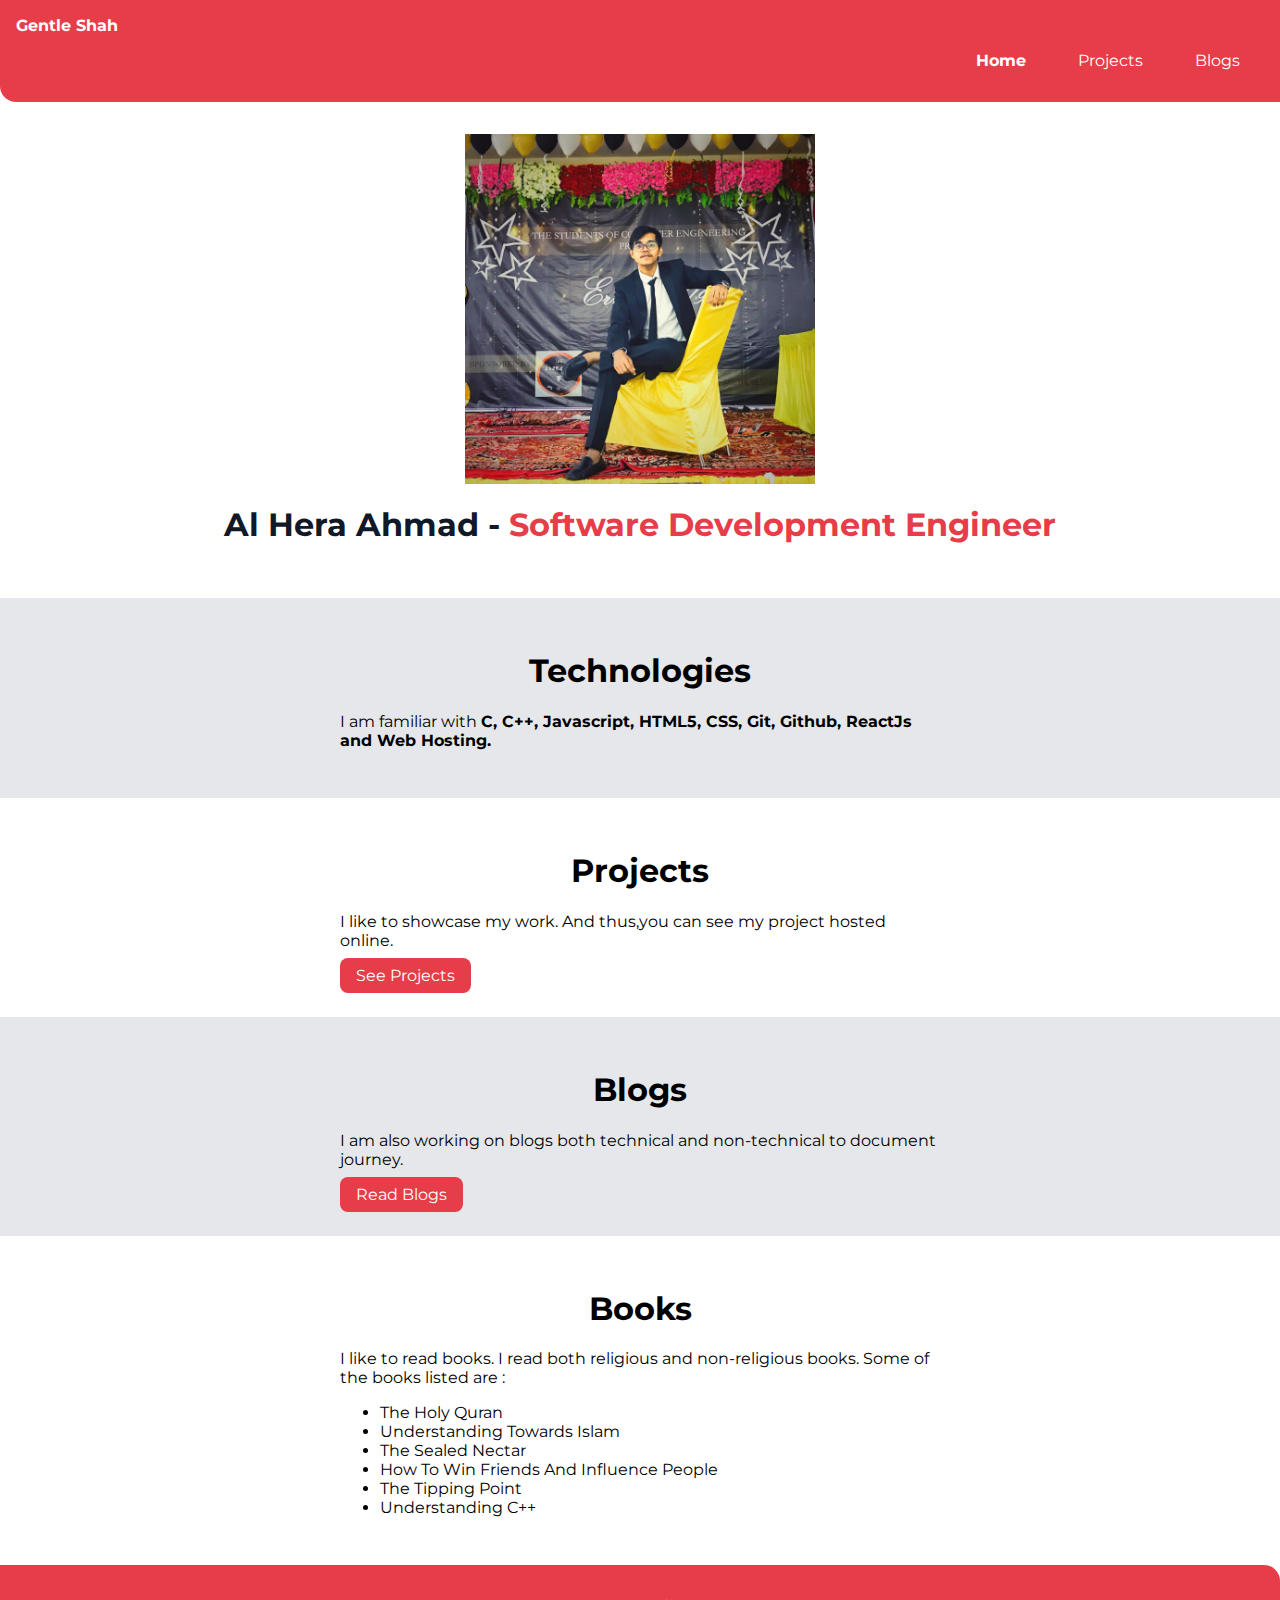
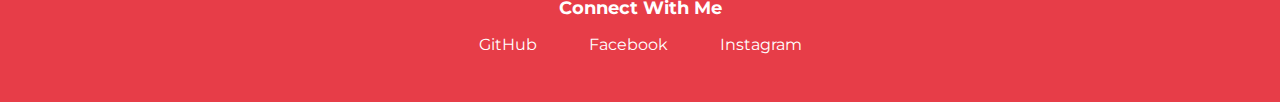
<file: index.html>
<!DOCTYPE html>
<html lang="en">
<head>
    <meta charset="UTF-8">
    <meta name="viewport" content="width=device-width, initial-scale=1.0">
    <title>Home | Gentle Shah</title>
    <link href="styles.css" rel="stylesheet"/>
</head>
<body>
    
    <nav class="navigation">
        <div class="nav-brand">Gentle Shah</div>
        <ul class="list-non-bullet nav-pills">
            <li class="list-item-inline"><a class="link link-active" href="/">Home</a>
            </li>
            <li class="list-item-inline"><a class="link" href="/projects.html">Projects</a>
            </li>
            <li class="list-item-inline"><a class="link" href="/blogs.html">Blogs</a>
            </li>
        </ul>
    </nav>

    <header class="hero">
        <img class="hero-img" src="images/shah dp-min.jpg" />
        <h1 class="hero-heading">Al Hera Ahmad - <span class="heading-inverted">Software Development Engineer</span></h1>
    </header>

    <section class="section ow">
        <div class="container container-centre">
            <h1>Technologies</h1>
            <p>
                I am familiar with <strong>C, C++, Javascript, HTML5, CSS, Git, Github, ReactJs and Web Hosting.</strong>
            </p>
        </div> 
    </section>

    <section class="section">
        <div class="container container-centre">
            <h1>Projects</h1>
            <p>I like to showcase my work. And thus,you can see my project hosted online.
            </p>
            <a class="link link-primary" href="/projects.html">See Projects</a>
        </div>
    </section>

    <section class="section ow">
        <div class="container container-centre">
            <h1>Blogs</h1>
            <p>
                I am also working on blogs both technical and non-technical to document journey.</strong>
            </p>
            <a class="link link-primary" href="/blogs.html">Read Blogs</a>
        </div> 
    </section>

    <section class="section">
        <div class="container container-centre">
            <h1>Books</h1>
            <p>I like to read books. I read both religious and non-religious books. Some of the books listed are :
            </p>
            <ul >
                <li>The Holy Quran</li>
                <li>Understanding Towards Islam</li>
                <li>The Sealed Nectar</li>
                <li>How To Win Friends And Influence People</li>
                <li>The Tipping Point</li>
                <li>Understanding C++</li>
            </ul>
        </div>
    </section>

    <footer class="footer">
        <div class="footer-header">Connect With Me</div>
        <ul class="social-links list-non-bullet">
            <li class="list-item-inline">
                <a class="link" href="https://github.com/iamalhera">
                   GitHub
                </a>
            </li>
            <li class="list-item-inline">
                <a class="link" href="https://www.facebook.com/alhera.ahmad">
                   Facebook
                </a>
            </li>
            <li class="list-item-inline">
                <a class="link" href="https://www.instagram.com/gentle_shah/">
                   Instagram
                </a>
            </li>
        </ul>
    </footer>

</body>
</html>
</file>
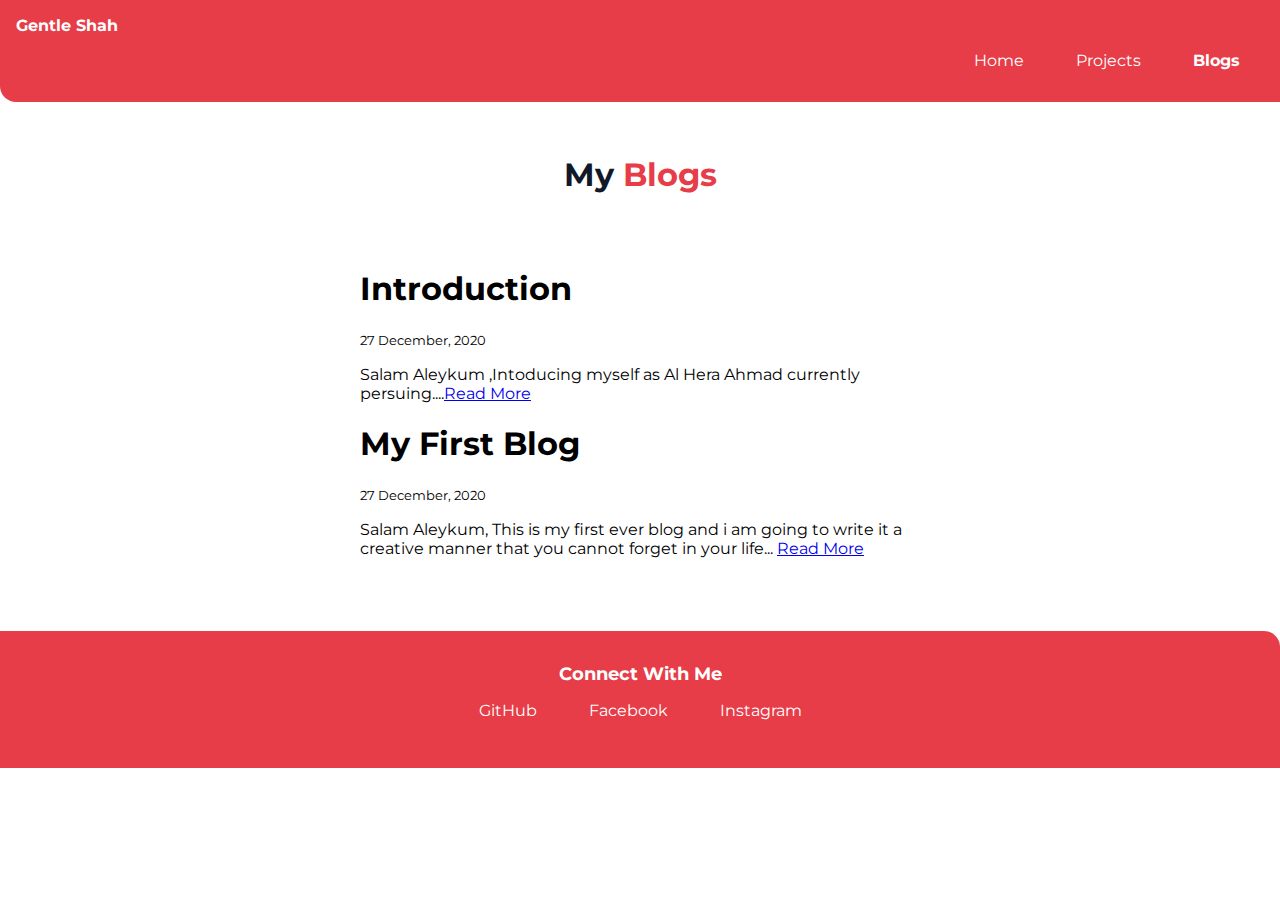
<file: blogs.html>
<!DOCTYPE html>
<html lang="en">
<head>
    <meta charset="UTF-8">
    <meta name="viewport" content="width=device-width, initial-scale=1.0">
    <title>Blogs | Gentle Shah</title>
    <link href="styles.css" rel="stylesheet"/>
</head>
<body>
    <nav class="navigation">
        <div class="nav-brand">Gentle Shah</div>
        <ul class="list-non-bullet nav-pills">
            <li class="list-item-inline"><a class="link" href="/index.html">Home</a>
            </li>
            <li class="list-item-inline"><a class="link" href="/projects.html">Projects</a>
            </li>
            <li class="list-item-inline"><a class="link link-active" href="/">Blogs</a>
            </li>
        </ul>
    </nav>

    <header class="hero">
        <h1 class="hero-heading">My <span class="heading-inverted">Blogs</span></h1>
    </header>
    
    <ul class="list-non-bullet">
       
        <li>
            <div class="container container-centre">
                <h1>Introduction</h1>
                <small>27 December, 2020</small>
                <p>
                    Salam Aleykum ,Intoducing myself as Al Hera Ahmad currently persuing....<a href="/introduction.html">Read More</a>
                </p>
            </div>
        </li>

        <li>
            <div class="container container-centre">
                <h1>My First Blog</h1>
                <small>27 December, 2020</small>
                <p>
                    Salam Aleykum, This is my first ever blog and i am going to write it a creative manner that you cannot forget in your life... <a href="/my-first-blog.html">Read More</a>
                </p>
            </div>
        </li>
    </ul>

<br>
<br>
<br>


    <footer class="footer">
        <div class="footer-header">Connect With Me</div>
        <ul class="social-links list-non-bullet">
            <li class="list-item-inline">
                <a class="link" href="https://github.com/iamalhera">
                   GitHub
                </a>
            </li>
            <li class="list-item-inline">
                <a class="link" href="https://www.facebook.com/alhera.ahmad">
                   Facebook
                </a>
            </li>
            <li class="list-item-inline">
                <a class="link" href="https://www.instagram.com/gentle_shah/">
                   Instagram
                </a>
            </li>
        </ul>
    </footer>
</body>
</html>
</file>
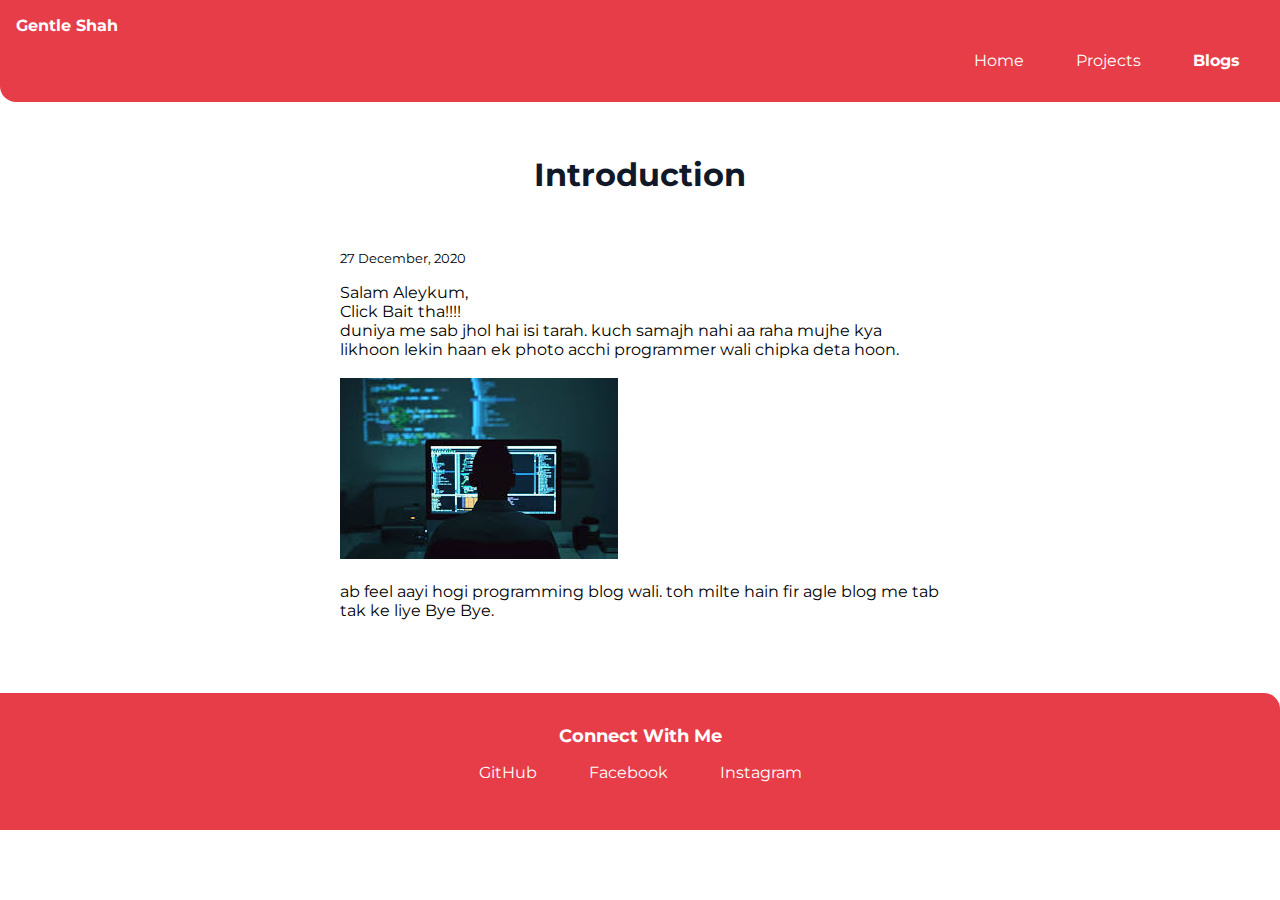
<file: my-first-blog.html>
<!DOCTYPE html>
<html lang="en">
<head>
    <meta charset="UTF-8">
    <meta name="viewport" content="width=device-width, initial-scale=1.0">
    <title>Blogs | Gentle Shah</title>
    <link href="styles.css" rel="stylesheet"/>
</head>
<body>
    <nav class="navigation">
        <div class="nav-brand">Gentle Shah</div>
        <ul class="list-non-bullet nav-pills">
            <li class="list-item-inline"><a class="link" href="/index.html">Home</a>
            </li>
            <li class="list-item-inline"><a class="link" href="/projects.html">Projects</a>
            </li>
            <li class="list-item-inline"><a class="link link-active" href="/">Blogs</a>
            </li>
        </ul>
    </nav>

    <div class="container container-centre">
        <header class="hero">
            <h1 class="hero-heading">Introduction</h1>
        </header>
    
        <small>27 December, 2020</small>
        <p>Salam Aleykum,<br>
            Click Bait tha!!!!<br>
            duniya me sab jhol hai isi tarah. kuch samajh nahi aa raha mujhe kya likhoon lekin haan ek photo acchi programmer wali chipka deta hoon.<br><br>
            <img class="hero-img" src="images/programming_picture.jpg" />
            <br><br>
            ab feel aayi hogi programming blog wali.
            toh milte hain fir agle blog me tab tak ke liye Bye Bye.
        </p>
    </div>
    <br>
    <br>
    <br>
    <footer class="footer">
        <div class="footer-header">Connect With Me</div>
        <ul class="social-links list-non-bullet">
            <li class="list-item-inline">
                <a class="link" href="https://github.com/iamalhera">
                   GitHub
                </a>
            </li>
            <li class="list-item-inline">
                <a class="link" href="https://www.facebook.com/alhera.ahmad">
                   Facebook
                </a>
            </li>
            <li class="list-item-inline">
                <a class="link" href="https://www.instagram.com/gentle_shah/">
                   Instagram
                </a>
            </li>
        </ul>
    </footer>
</body>
</html>
</file>
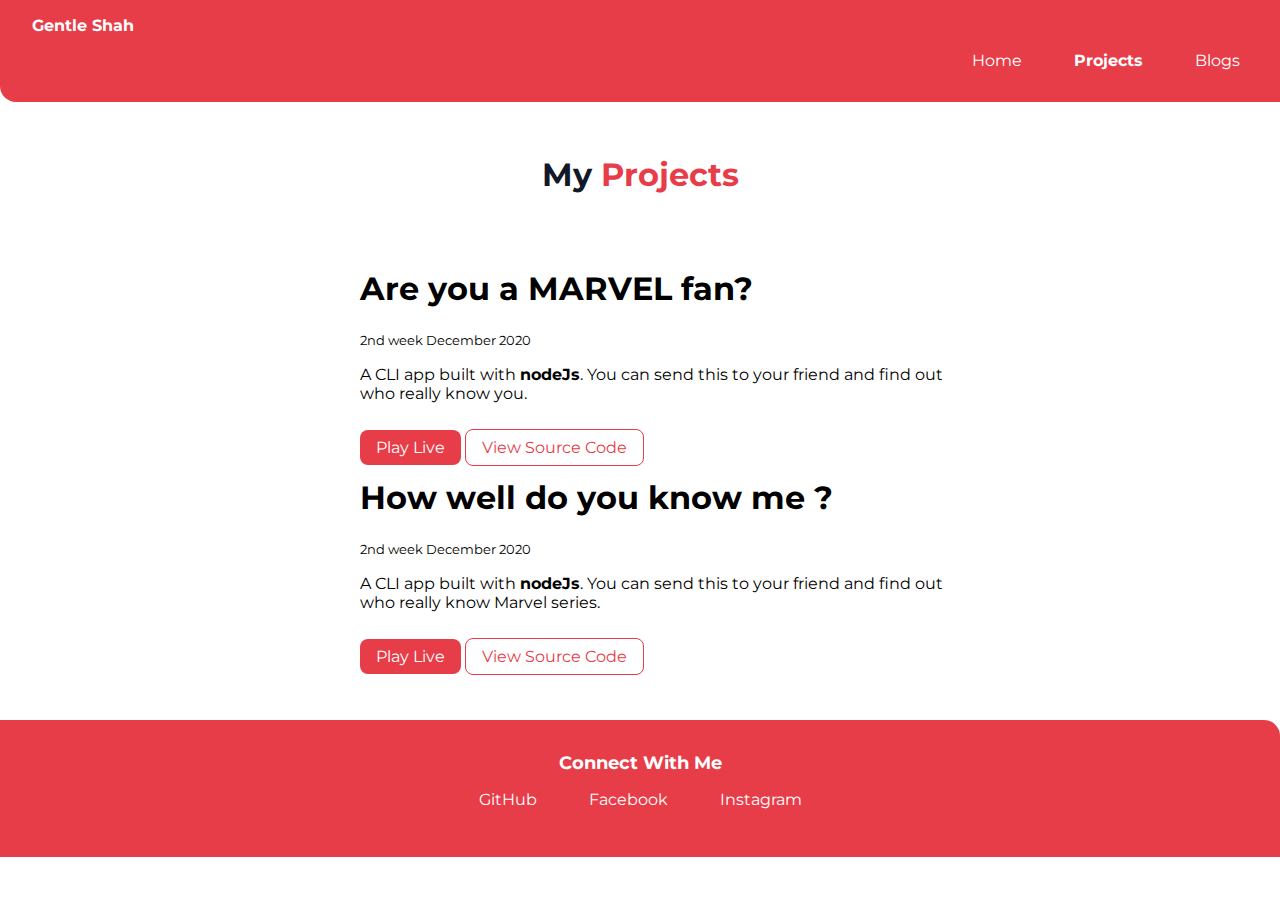
<file: projects.html>
<!DOCTYPE html>
<html lang="en">
<head>
    <meta charset="UTF-8">
    <meta name="viewport" content="width=device-width, initial-scale=1.0">
    <title>Projects | Gentle Shah </title>
    <link href="styles.css" rel="stylesheet"/>
</head>
<body>

    <nav class="navigation">
        <div class="nav-brand"><a class="link" href="/index.html">Gentle Shah</a></div>
        <ul class="list-non-bullet nav-pills">
            <li class="list-item-inline"><a class="link" href="/index.html">Home</a>
            </li>
            <li class="list-item-inline"><a class="link link-active" href="/projects.html">Projects</a>
            </li>
            <li class="list-item-inline"><a class="link" href="/blogs.html">Blogs</a>
            </li>
        </ul>
    </nav>

    <header class="hero">
    <h1 class="hero-heading">My <span class="heading-inverted">Projects</span></h1>
    </header>

    <ul class="list-non-bullet">
        <li>
            <div class="container container-centre">
                <h1>Are you a MARVEL fan?</h1>
                <small>2nd week December 2020</small>
                <P>A CLI app built with <strong>nodeJs</strong>. You can send this to your friend and 
                find out who really know you.</P><br>
                <a class="link link-primary" href="https://repl.it/@shah0786/MarvelGame?embed=1&output=1">Play Live</a>
                <a class="link link-secondary" href="https://github.com/iamalhera/fandom-quiz-on-marvel">View Source Code</a>
            </div>
        </li>
        <li>
            <div class="container container-centre">
                <h1>How well do you know me ?</h1>
                <small>2nd week December 2020</small>
                <P>A CLI app built with <strong>nodeJs</strong>. You can send this to your friend and 
                find out who really know Marvel series.</P><br>
                <a class="link link-primary" href="https://repl.it/@shah0786/EndGame?embed=1&output=1">Play Live</a>
                <a class="link link-secondary" href="https://github.com/iamalhera/quiz-about-me">View Source Code</a>
            </div>
        </li>
    </ul>
    <br>
    <br>


    <footer class="footer">
        <div class="footer-header">Connect With Me</div>
        <ul class="social-links list-non-bullet">
            <li class="list-item-inline">
                <a class="link" href="https://github.com/iamalhera">
                   GitHub
                </a>
            </li>
            <li class="list-item-inline">
                <a class="link" href="https://www.facebook.com/alhera.ahmad">
                   Facebook
                </a>
            </li>
            <li class="list-item-inline">
                <a class="link" href="https://www.instagram.com/gentle_shah/">
                   Instagram
                </a>
            </li>
        </ul>
    </footer>

</body>
</html>
</file>
<file: styles.css>
@import url('https://fonts.googleapis.com/css2?family=Montserrat:wght@500&display=swap');

:root{
    --primary-color :#E73D48 ;
    --secondary : #57ADE4;
    --tertiary : #111827 ;
    --off-white: #E5E7EB ;
}

body {
    font-family: 'Montserrat', sans-serif;
    margin: 0px;
}

/**containerr**/

.container {
    padding: 0rem 1rem;
}

.container-centre {
    max-width: 600px;
    margin: auto;
}

/**hr**/

.hr{
    margin : 2rem 0rem ;
}

/**link**/


.link{
    text-decoration: none;
    padding: 0.5rem 1rem;
}

.link-primary{
    background-color:var(--primary-color);
    border-radius: 0.5rem;
    color: white;
}

.link-secondary{
    color: var(--primary-color);
    border-radius: 0.5rem;
    border :1px solid var(--primary-color);

}

.list-non-bullet{
    list-style: none;
}

.list-item-inline{
    display: inline ;
    padding : 0rem 0.5rem;
}

/**padding**/

.navigation{
    background-color: var(--primary-color);
    color : white ;
    padding: 1rem;
    border-bottom-left-radius: 1rem;
}

.nav-brand{
    font-weight: bold;
}

.navigation .nav-pills{
    text-align: right;
}
.navigation .link{
    color: white;
}

.navigation .link-active{
    font-weight: bold;
}

/**header**/

.hero{
    padding: 2rem;
}

.hero .hero-img{
    max-width: 350px;
    display: block;
    margin:auto;
}

.hero .hero-heading{
    text-align: center;
    color: var(--tertiary);
}

.hero .heading-inverted{
    color : var(--primary-color);

}

/**section**/
.section h1{
    text-align: center;
   }
.section{
    padding: 2rem;
}
.ow{
    background-color: var(--off-white);
}

/**footer**/

.footer{
    background-color: var(--primary-color);
    padding: 2rem 1rem;
    text-align: center;
    color:white;
    border-top-right-radius: 1rem;
}

.footer .footer-header{
    font-weight: bold;
    font-size: large;
}

.footer .link {
    color :white;
}

.footer ul{
    padding-inline-start: 0px;
}
</file>
